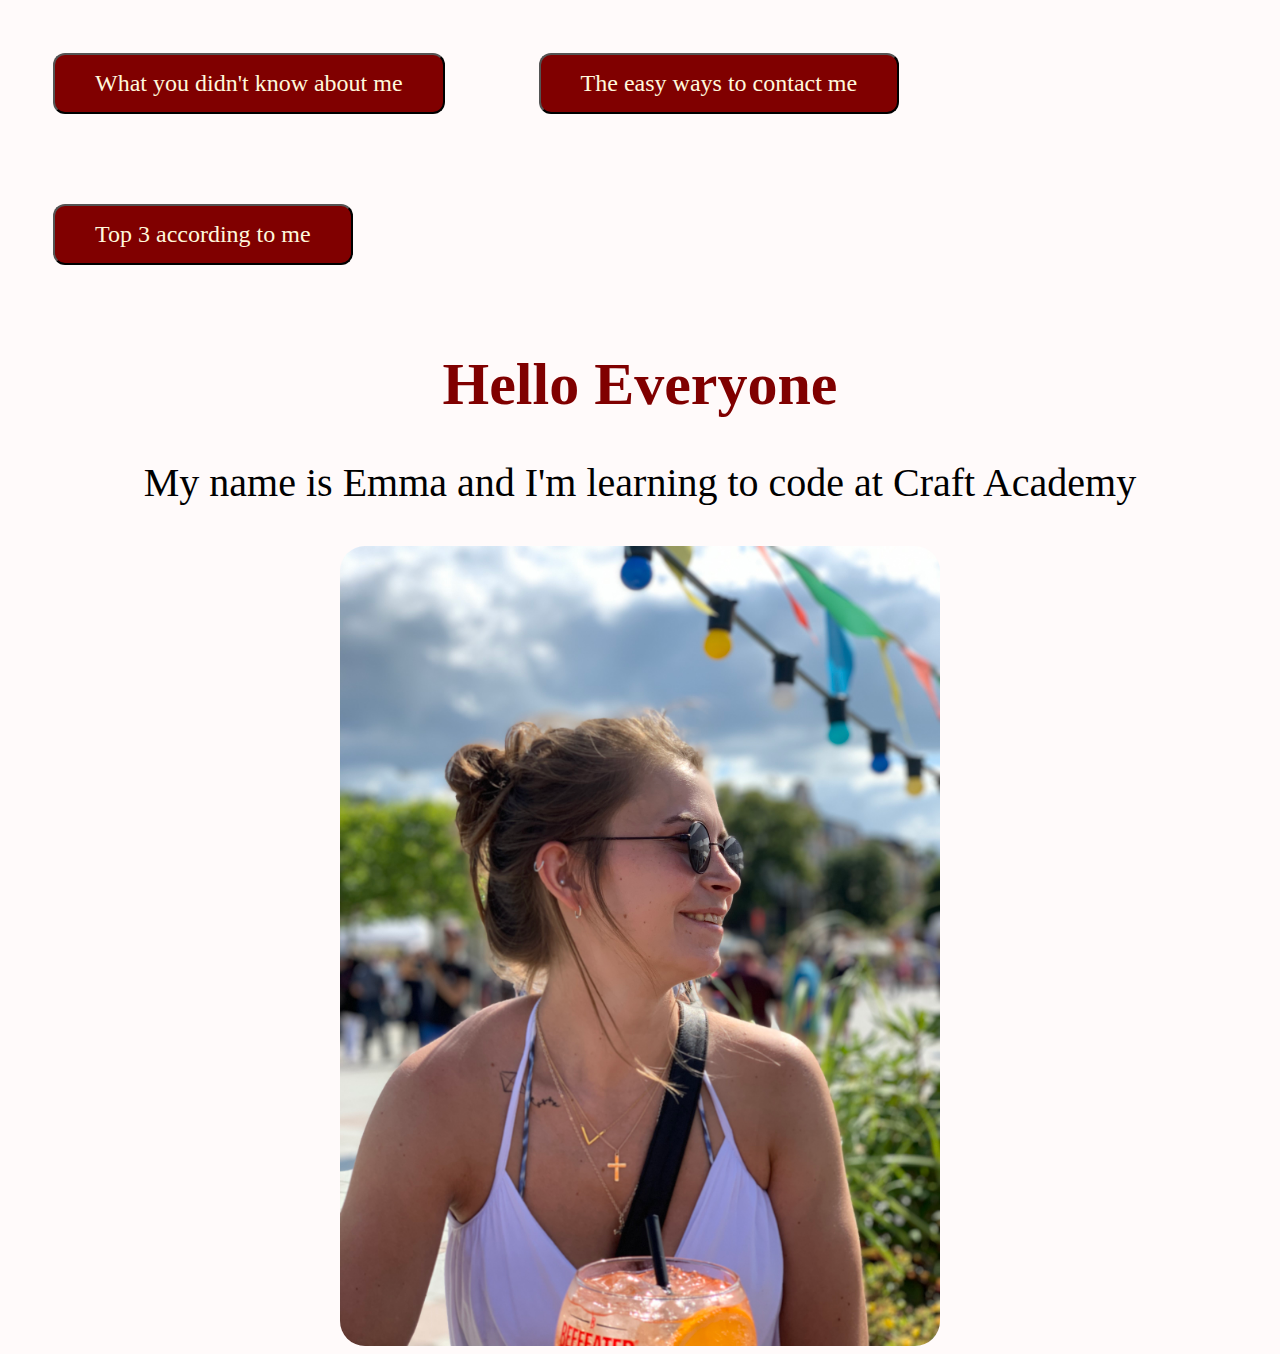
<file: index.html>
<!DOCTYPE html>

<html>

<head>
    <link rel="stylesheet" href="style.css">
    <meta http-equiv="Content-Type" content="text/html; charset=UTF-8" />
    <title>My First Website</title>
</head>

<body>
    <button> <a href="button1.html"> What you didn't know about me </a></button> 
    <button> <a href="button2.html"> The easy ways to contact me</a></button>
    <button> <a href="button3.html"> Top 3 according to me</a></button>
    <h1>Hello Everyone</h1>
    <p>My name is Emma and I'm learning to code at Craft Academy</p>
   

    
    <img class="image" src="Images/IMG_0486.jpeg" alt="Head Picture">
</body>

</html>
</file>
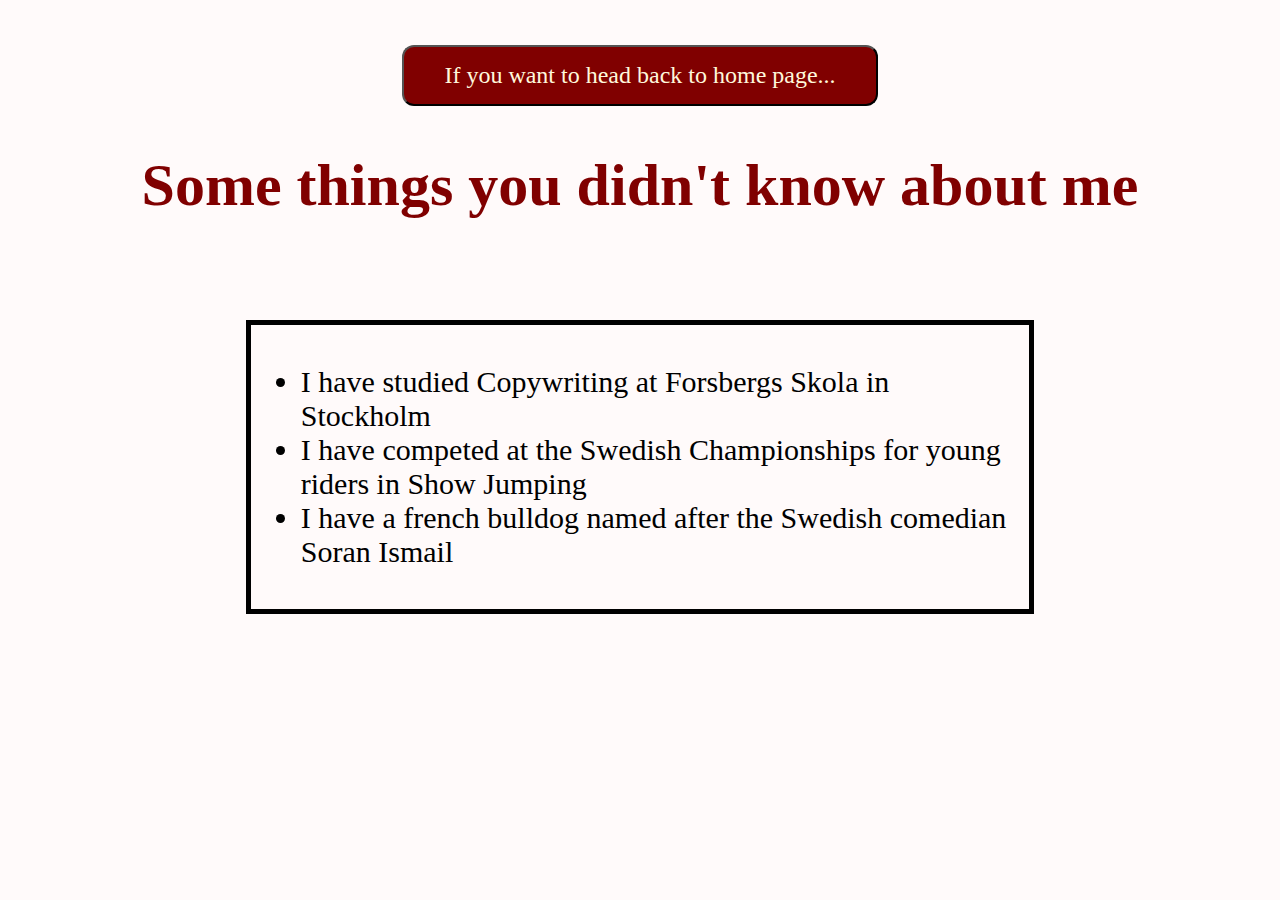
<file: button1.html>
<!DOCTYPE html>

<html>

<head>
    <link rel="stylesheet" href="style.css">
    <meta http-equiv="Content-Type" content="text/html; charset=UTF-8" />
    <title>Things you didn't know about me</title>
</head>

<body>
    <button class="Homebutton"> <a href="index.html"> If you want to head back to home page...</a></button> 

    <h1>Some things you didn't know about me</h1>
   


<div>
    <ul>
        <li>I have studied Copywriting at Forsbergs Skola in Stockholm</li>
        <li>I have competed at the Swedish Championships for young riders in Show Jumping</li> 
        <li>I have a french bulldog named after the Swedish comedian Soran Ismail</li>
    </ul>
</div>
    
</body>

</html>
</file>
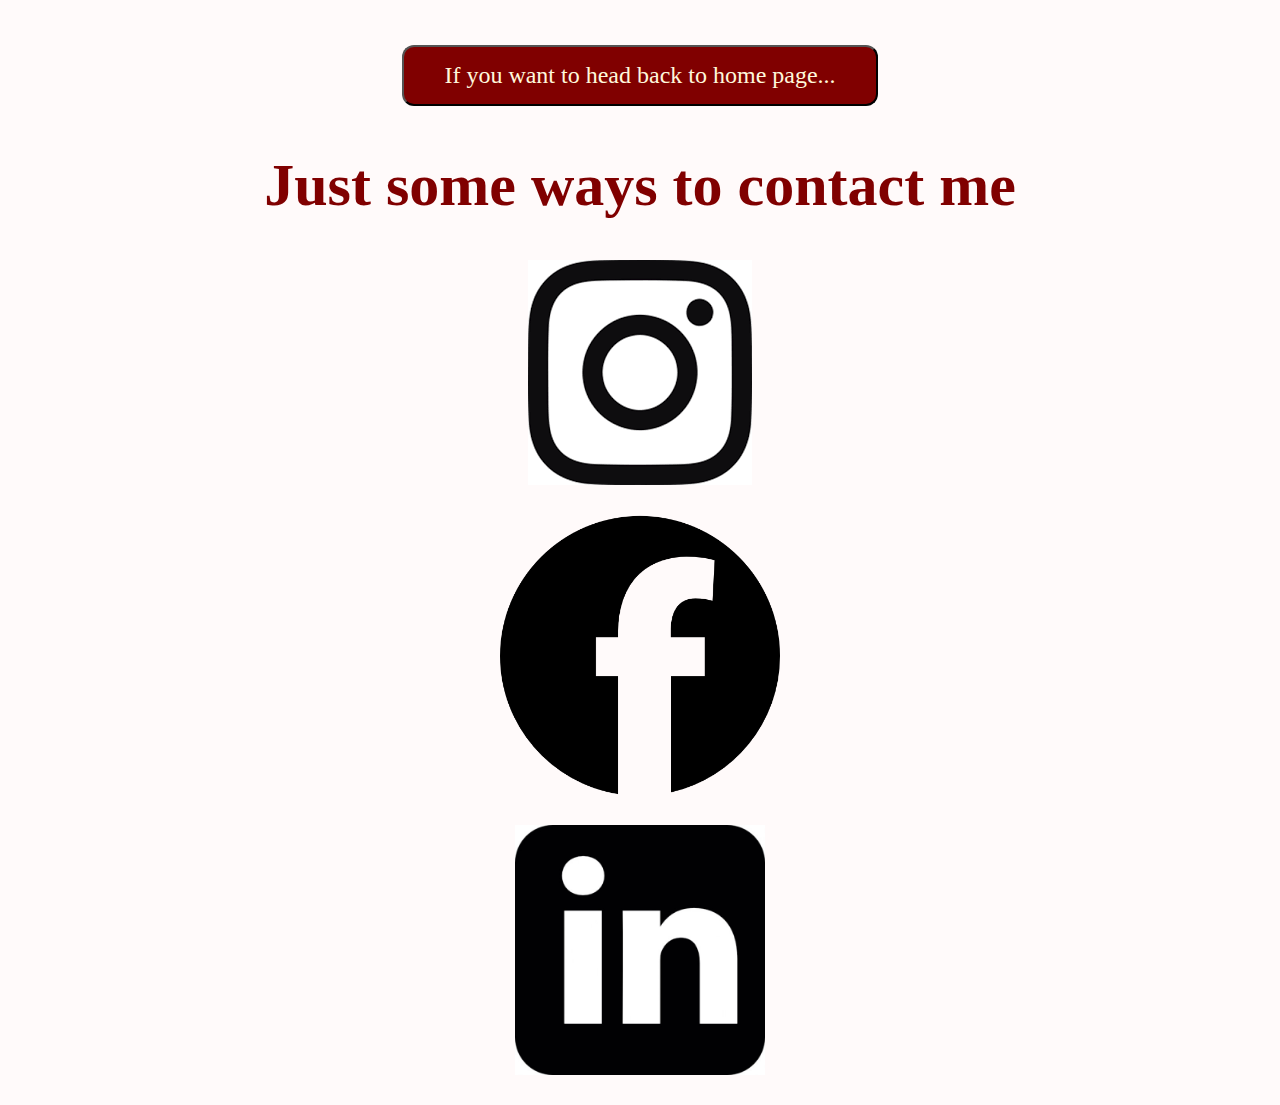
<file: button2.html>
<!DOCTYPE html>

<html>

<head>
    <link rel="stylesheet" href="style.css">
    <meta http-equiv="Content-Type" content="text/html; charset=UTF-8" />
    <title>Ways to contact me</title>
</head>

<body>
    <button class="Homebutton"> <a href="index.html"> If you want to head back to home page...</a></button> 

    <h1>Just some ways to contact me</h1>

<a href="https://www.instagram.com/emthalen/?hl=sv">
    <img class="click-img" src="Images/Instagram.png" alt="Instagram"></a>

 <a href="https://www.facebook.com/emmamaria.thalen">
    <img class="click-img" id="Facebook" src="Images/Facebook.png" alt="Facebook"></a>
    
<a href="https://se.linkedin.com/in/emma-maria-thal%C3%A9n-3aba66173">
    <img class="click-img" id="linkedin"src="Images/linked in.jpg" alt="Linkedin"></a>
        
</body>

</html>
</file>
<file: style.css>
body {
  background-color: #FFFAFA;
}

h1 {
    color: #800000;
    text-align: center;
    font-size: 60px;
    font-family: Impact;
  }

button {
    background-color: #800000;
    text-align: center;
    padding: 15px 40px;
    font-size: 24px;
    border-radius: 12px;
    display: inline-block;
    margin: 45px;
    font-family: Impact;

  }

.Homebutton {
      background-color: #800000;
      text-align: center;
      padding: 15px 40px;
      font-size: 24px;
      border-radius: 12px;
      display: block;
      margin: auto;
      font-family: Impact;  
      margin-top: 45px; 
      margin-bottom: 45px;
      

  }

p {
    text-align: center;
    font-size: 40px;
    font-family: Impact;

} 

a {
  text-align: center;
  color: #FFF8DC;
  text-decoration: none;


} 

div {
  font-size: 30px;
  font-family: Impact; 
  border: 5px solid black;
  width: 60%;
  height: auto;
  display: block;
  margin: auto;
  margin-top: 100px;
  padding: 10px;


}


.image {
      height: 800px;
      border-radius: 25px;
      display: block;
      margin-right: auto;
      margin-left: auto;
  }

.click-img {
      margin: auto;
      display: block;
      margin-bottom: 30px;
  
  
  }  
#Facebook {
    height: 280px;
   


}  
#linkedin {
  height: 250px;
 


}  
#Daniel {
    transform: rotate(90deg);
    height: 300px;
    display: inline-block;
    margin-top: 100px;


  }  

 
#martini {
    transform: rotate(90deg);
    height: 300px;
    display: inline-block;
    margin-top: 100px; 



}  

#rooftop {
  transform: rotate(90deg);
  height: 300px;
  display: inline-block;
  margin-top: 100px; 

} 
.caption {
  font-size: 15px;

}
</file>
